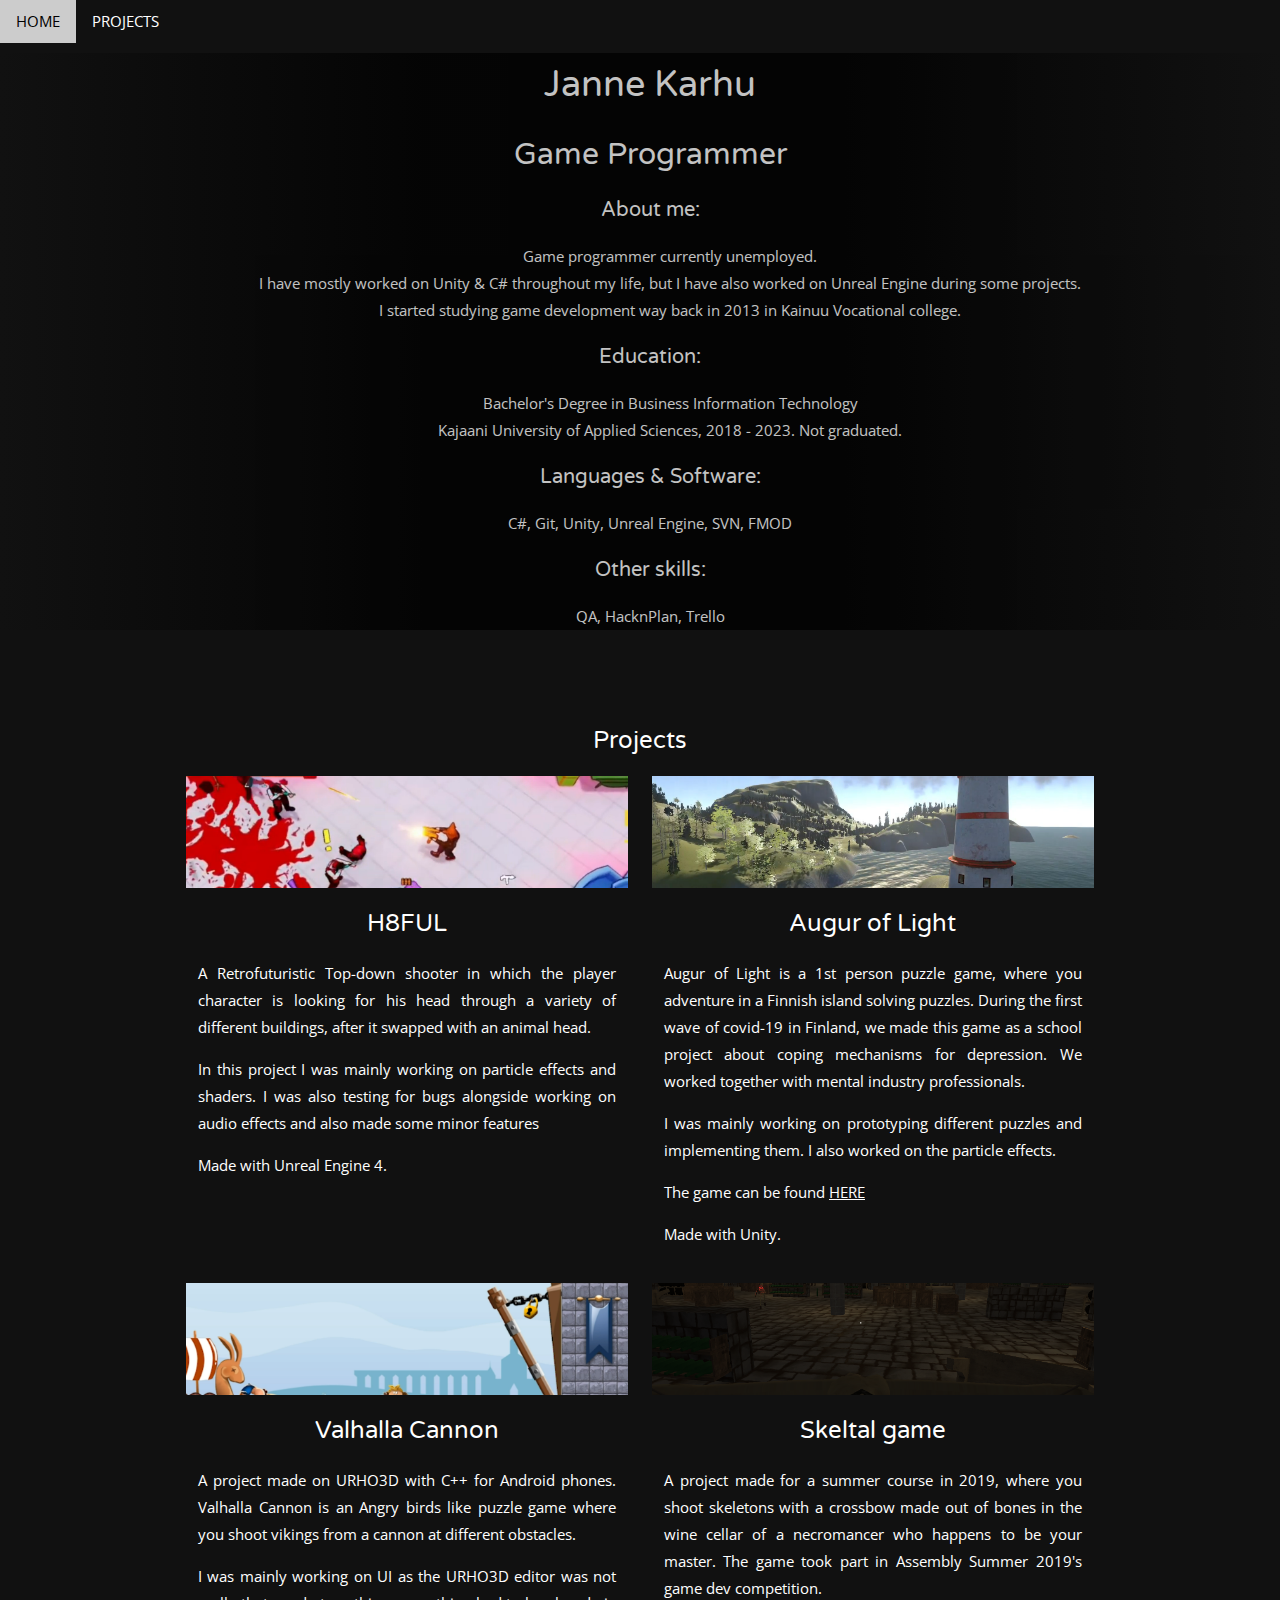
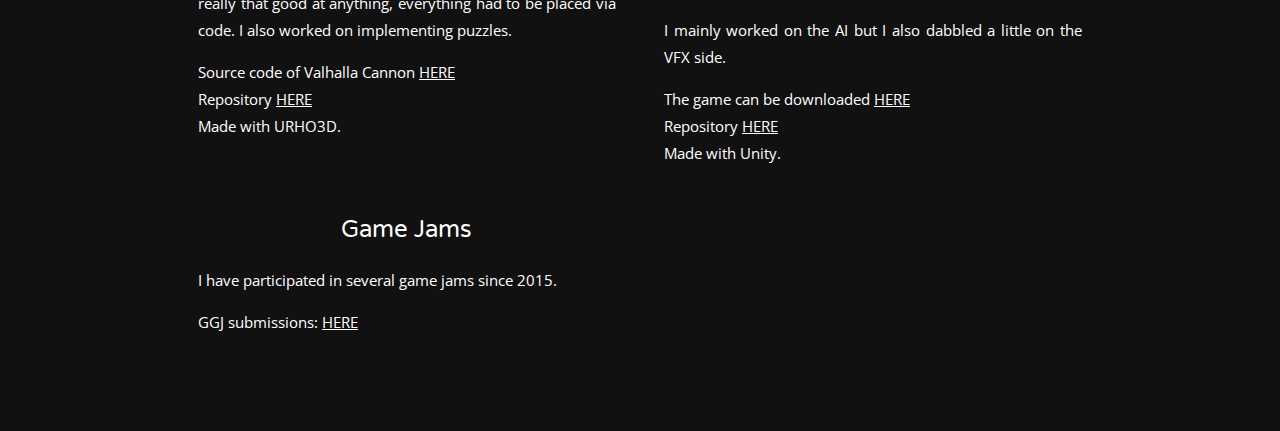
<file: index.html>
﻿<!DOCTYPE html> 
<html> 

<head>
	<title>Janne Karhu | Homepage</title>
	<link rel="stylesheet" type="text/css" href="style.css">
<meta charset="UTF-8">
<meta name="viewport" content="width=device-width, initial-scale=1">
<link rel="stylesheet" href="https://www.w3schools.com/w3css/4/w3.css">
<link rel="stylesheet" type="text/css" href="style.css">
<link href="https://fonts.googleapis.com/css?family=Open+Sans|Varela+Round" rel="stylesheet">


</head>
<body> 

    <div class="w3-bar" id="myNavbar">
        <a class="w3-bar-item w3-button w3-hover-white w3-hide-medium w3-hide-large w3-right" href="javascript:void(0);" onclick="toggleFunction()" title="Toggle Navigation Menu">
            ☰
        </a>
        <a href="#home" class="w3-bar-item w3-button">HOME</a>
        <a href="#portfolio" class="w3-bar-item w3-button w3-hide-small"> PROJECTS</a>
        
    </div>
	<div id="home" class="bgimg-1 w3-display-container w3-opacity-min">
		<div class="w3-display-center" style="white-space:nowrap; Margin-left: 20px;">
			<h1 style="text-align: center;">
				Janne Karhu
			</h1>
			<h2 style="text-align: center;">
				Game Programmer
			</h2>
			<h4 style="text-align: center;">
			About me:
			</h4>
				<ul style="text-align: center;">
					<p style="text-align: center;">
						Game programmer currently unemployed. 
						</br>I have mostly worked on Unity & C# throughout my life, but I have also worked on Unreal Engine during some projects.
						</Br> I started studying game development way back in 2013 in Kainuu Vocational college.
					</p>
				</ul>
			<h4 style="text-align: center;">
			Education:
			</h4>
				<ul style="text-align: center;">
					<p style="text-align: center;">Bachelor's Degree in Business Information Technology<br>
						Kajaani University of Applied Sciences, 2018 - 2023. Not graduated.
					</p>
				</ul>
			<h4 style="text-align: center;">Languages & Software:</h4>
				<p style="text-align: center;">
					C#, Git, Unity, Unreal Engine, SVN, FMOD
				</p>
			<h4 style="text-align: center;">Other skills:</h4>
				<p style="text-align: center;">
					QA, HacknPlan, Trello
				</p>
		</div>
	</div>
	
    

    <div id="portfolio" class="w3-content w3-container w3-padding-64">
	
		<h3 class="w3-center">Projects</h3>


		<div class="w3-row-padding w3-center">
			<div class="w3-col m6 w3-margin-bottom">

				<a href="Images/H8ful.png"> 
					<img src="Images/H8ful.png" class="w3-hover-opacity pitem">
				</a>

				<h3>H8FUL</h3>
				<p>A Retrofuturistic Top-down shooter in which the player character is looking for his head through a variety of different buildings, after it swapped with an animal head.</p>
				<p>In this project I was mainly working on particle effects and shaders. I was also testing for bugs alongside working on audio effects and  also made some minor features</p>
				<p>
					Made with Unreal Engine 4.
				</p>
			</div>

			<div class="w3-col m6 w3-margin-bottom">
				<a href="Images/AugurOfLight.png">
					<img src="Images/AugurOfLight.png" class="w3-hover-opacity pitem">
				</a>
				<h3>Augur of Light</h3>
				<p>
					Augur of Light is a 1st person puzzle game, where you adventure in a Finnish island solving puzzles. During the first wave of covid-19 in Finland, we made this game as a school project about coping mechanisms for depression. We worked together with mental industry professionals.
				</p>
				<p>
					I was mainly working on prototyping different puzzles and implementing them. I also worked on the particle effects.
				</p>
				<p>
					The game can be found <a href = "https://kim-k1mpp4-kupiainen.itch.io/augur-of-light">HERE</a></p>
				<p>
					Made with Unity.
				</p>
			</div>
		</div>
		<div class="w3-row-padding w3-center">
			<div class="w3-col m6 w3-margin-bottom">
				<a href="Images/ValhallaCannon.png">
					<img src="Images/ValhallaCannon.png" class="w3-hover-opacity pitem">
				</a>
				<h3>Valhalla Cannon</h3>
				<p>
					A project made on URHO3D with C++ for Android phones. Valhalla Cannon is an Angry birds like puzzle game where you shoot vikings from a cannon at different obstacles.
				</p>
				<p>
					I was mainly working on UI as the URHO3D editor was not really that good at anything, everything had to be placed via code. I also worked on implementing puzzles.
				</p>
				<p>
					Source code of Valhalla Cannon <a href = "https://github.com/GastaGaming/ValhallaCannon/">HERE</a>
					</br>
					Repository <a href "https://github.com/GastaGaming/ValhallaCannon/">HERE</a>
					</br>
					Made with URHO3D.
				</p>
			</div>
			
			<div class="w3-col m6 w3-margin-bottom">
				<a href="Images/SkeltalGame.png">
					<img src="Images/SkeltalGame.png" class="w3-hover-opacity pitem">
				</a>
				<h3>Skeltal game</h3>
				<p>
					A project made for a summer course in 2019, where you shoot skeletons with a crossbow made out of bones in the wine cellar of a necromancer who happens to be your master. The game took part in Assembly Summer 2019's game dev competition.
				</p>
				<p>
					I mainly worked on the AI but I also dabbled a little on the VFX side.
				</p>
				<p>
					The game can be downloaded <a href = "https://t.co/7nVGLa5liR">HERE</a>
					</br>
					Repository <a href ="https://github.com/Dreadfang0/SummerGame2019/tree/develop">HERE</a></br>
					Made with Unity.
				</p>
			</div>

			<div class="w3-col m6 w3-margin-bottom">
				
				<h3>Game Jams</h3>
				<p>
					I have participated in several game jams since 2015.
				</p>
				<p>
					GGJ submissions: <a href = "https://globalgamejam.org/users/dreadfang"> HERE </a>
				</p>
			</div>
		</div>

		

		

		
	</div>

	
</body> 
</html>
</file>
<file: style.css>
body, footer {
    font-family: 'Open Sans', sans-serif;
}

h1, h2, h3, h4, h5, h6 {
    font-family: 'Varela Round', sans-serif;
}

body, html {
    height: 100%;
    background-color: #111111;
    color: white;
    line-height: 1.8;
}

p {
    text-align: justify;
    padding-left: 16px;
    padding-right: 16px;
}

/* Create a Parallax Effect */

.bgimg-1, .bgimg-2, .bgimg-3 {
    background-attachment: fixed;
    background-position: center;
    background-repeat: no-repeat;
    background-size: cover;
}

/* First image (Logo. Full height) */

.bgimg-1 {
    background: rgb(17, 17, 17);
    background: linear-gradient(90deg, rgba(17, 17, 17, 1) 0%, rgba(0, 0, 0, 1) 33%, rgba(0, 0, 0, 1) 66%, rgba(17, 17, 17, 1) 100%);
    min-height: 100%;
}

/* Second image (Portfolio) */

.bgimg-2 {
    background: rgb(17, 17, 17);
    background: linear-gradient(90deg, rgba(17, 17, 17, 1) 0%, rgba(0, 0, 0, 1) 33%, rgba(0, 0, 0, 1) 66%, rgba(17, 17, 17, 1) 100%);
    min-height: 400px;
}

/* Third image (Contact) */

.bgimg-3 {
    background: rgb(17, 17, 17);
    background: linear-gradient(90deg, rgba(17, 17, 17, 1) 0%, rgba(0, 0, 0, 1) 33%, rgba(0, 0, 0, 1) 66%, rgba(17, 17, 17, 1) 100%);
    min-height: 400px;
}

.w3-wide {
    letter-spacing: 10px;
}

.w3-hover-opacity {
    cursor: pointer;
}

/* Portfolio items */

.pitem {
    width: 100%;
    height: 120px;
    object-fit: cover;
    padding: 4px;
}

.social {
    max-height: 120px;
}

/* Turn off parallax scrolling for tablets and phones */

@media only screen and (max-device-width: 1600px) {
    .bgimg-1, .bgimg-2, .bgimg-3 {
        background-attachment: scroll;
        min-height: 400px;
    }
}
</file>
